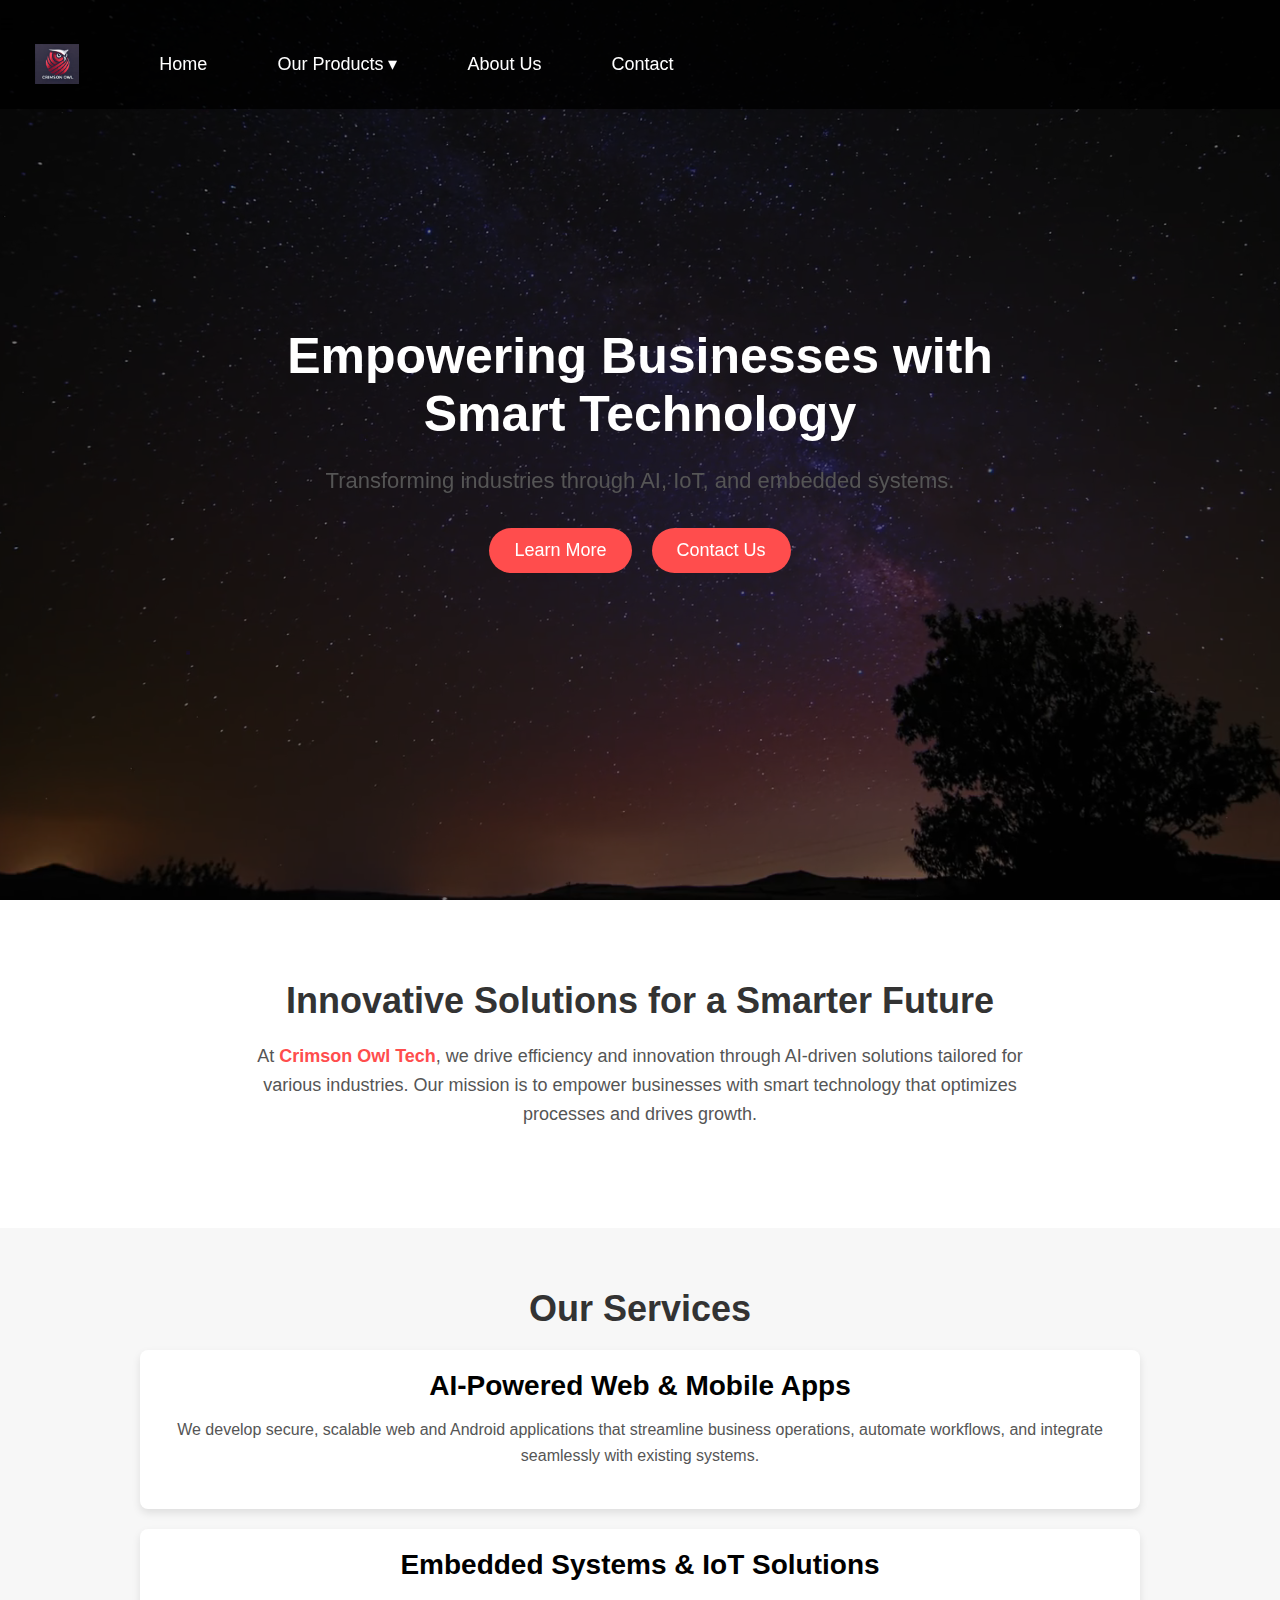
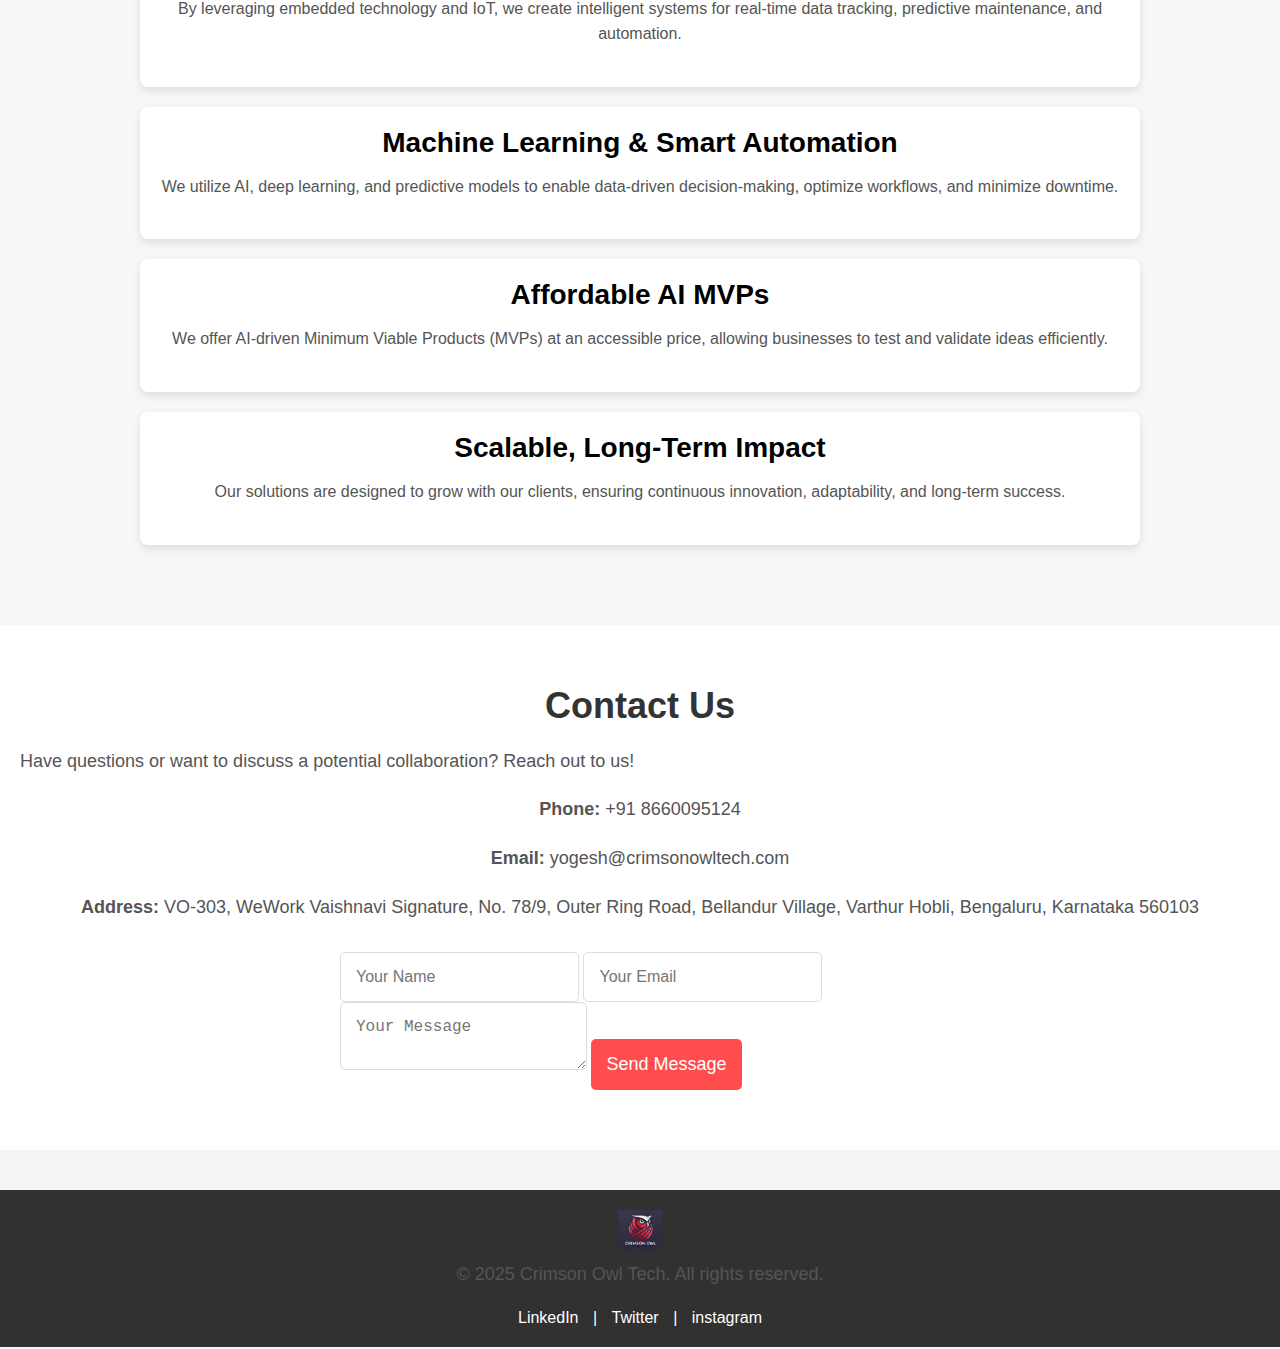
<file: index.html>
<!DOCTYPE html>
<html lang="en">
<head>
  <meta charset="UTF-8">
  <meta name="viewport" content="width=device-width, initial-scale=1.0">
  <meta name="description" content="Crimson Owl Tech - AI, IoT, and embedded solutions for businesses. We develop AI-powered web & mobile apps, embedded systems, and smart automation solutions.">
  <meta name="keywords" content="Crimson Owl Tech, AI solutions, IoT, embedded systems, software development, machine learning, business automation">
  <meta name="author" content="Crimson Owl Tech">
  <meta property="og:title" content="Crimson Owl Tech - AI & IoT Solutions">
  <meta property="og:description" content="We solve operational challenges with AI, IoT, and embedded systems. Our smart solutions optimize workflows, automate processes, and drive business growth.">
  <meta property="og:image" content="https://www.crimsonowltech.com/crimson_owl.jpeg">
  <meta property="og:url" content="https://www.crimsonowltech.com">
  <title>Crimson Owl Tech | AI & IoT Solutions</title>
  <link rel="icon" href="crimson_owl.jpeg" type="image/jpeg">
  <link rel="stylesheet" href="styles.css">

<script type="application/ld+json">
    {
      "@context": "https://schema.org",
      "@type": "Organization",
      "name": "Crimson Owl Tech",
      "url": "https://www.crimsonowltech.com",
      "logo": "https://www.crimsonowltech.com/crimson_owl.jpeg",
      "contactPoint": {
        "@type": "ContactPoint",
        "telephone": "+91 8660095124",
        "contactType": "customer service",
        "email": "crimsonowltech@gmail.com"
      },
      "address": {
        "@type": "PostalAddress",
        "streetAddress": "VO-303 WeWork Vaishnavi Signature, No. 78/9, Outer Ring Road, Bellandur Village, Varthur Hobli",
        "addressLocality": "Bengaluru",
        "addressRegion": "Karnataka",
        "postalCode": "560103",
        "addressCountry": "IN"
      }
    }
  </script>

</head>
<body>
  <header>
    <nav>
      <div class="menu-toggle" onclick="toggleMenu()">☰</div>
      <ul class="nav-links">
        <li><a href="index.html"><img src="crimson_owl.jpeg" alt="Crimson Owl Tech Logo"></a></li>
        <li><a href="index.html">Home</a></li>
        <li class="dropdown">
          <a href="#">Our Products ▾</a>
          <ul class="dropdown-content">
            <li><a href="#">Manufacturing</a></li>
            <li class="dropdown">
              <a href="#">Healthcare ▾</a>
              <ul class="dropdown-content sub-dropdown">
                <li><a href="foodmanagement.html">Food Management</a></li>
                <li><a href="#">Sanitizer</a></li>
              </ul>
            </li>
          </ul>
        </li>
        <li><a href="aboutus.html">About Us</a></li>
        <li><a href="#contact">Contact</a></li>
      </ul>
    </nav>
  </header>
  

  <div class="video-background">
    <video autoplay muted loop id="bg-video">
      <source src="Starry Night.mp4" type="video/mp4">
    </video>
    <div class="overlay">
      <div class="hero-content">
        <h1>Empowering Businesses with Smart Technology</h1>
        <p>Transforming industries through AI, IoT, and embedded systems.</p>
        <div class="cta-buttons">
          <a href="#about" class="cta-button">Learn More</a>
          <a href="#contact" class="cta-button">Contact Us</a>
        </div>
      </div>
    </div>
  </div>

  <div class="introduction-section" id="about">
    <div class="intro-content">
      <h2>Innovative Solutions for a Smarter Future</h2>
      <p>
        At <strong>Crimson Owl Tech</strong>, we drive efficiency and innovation through AI-driven solutions tailored for various industries. Our mission is to empower businesses with smart technology that optimizes processes and drives growth.
      </p>
    </div>
  </div>

  <section id="services">
    <div class="service-section">
      <h2>Our Services</h2>
      <div class="service-item">
        <h3>AI-Powered Web & Mobile Apps</h3>
        <p>We develop secure, scalable web and Android applications that streamline business operations, automate workflows, and integrate seamlessly with existing systems.</p>
      </div>
      <div class="service-item">
        <h3>Embedded Systems & IoT Solutions</h3>
        <p>By leveraging embedded technology and IoT, we create intelligent systems for real-time data tracking, predictive maintenance, and automation.</p>
      </div>
      <div class="service-item">
        <h3>Machine Learning & Smart Automation</h3>
        <p>We utilize AI, deep learning, and predictive models to enable data-driven decision-making, optimize workflows, and minimize downtime.</p>
      </div>
      <div class="service-item">
        <h3>Affordable AI MVPs</h3>
        <p>We offer AI-driven Minimum Viable Products (MVPs) at an accessible price, allowing businesses to test and validate ideas efficiently.</p>
      </div>
      <div class="service-item">
        <h3>Scalable, Long-Term Impact</h3>
        <p>Our solutions are designed to grow with our clients, ensuring continuous innovation, adaptability, and long-term success.</p>
      </div>
    </div>
  </section>

  <section id="contact">
    <div class="contact-section">
      <h2>Contact Us</h2>
      <p>Have questions or want to discuss a potential collaboration? Reach out to us!</p>
      <div class="contact-info">
        <p><strong>Phone:</strong> +91 8660095124</p>
        <p><strong>Email:</strong> yogesh@crimsonowltech.com</p>
        <p><strong>Address:</strong> VO-303, WeWork Vaishnavi Signature, No. 78/9, Outer Ring Road, Bellandur Village, Varthur Hobli, Bengaluru, Karnataka 560103</p>
      </div>
      <div class="contact-form">
        <form id="contactForm" onsubmit="redirectToWhatsApp(event)">
          <input type="text" name="name" placeholder="Your Name" required>
          <input type="email" name="email" placeholder="Your Email" required>
          <textarea name="message" placeholder="Your Message" required></textarea>
          <button type="submit" class="cta-button">Send Message</button>
        </form>
      </div>
    </div>
  </section>

  <footer>
    <img src="crimson_owl.jpeg" alt="Crimson Owl Tech Logo">
    <p>&copy; 2025 Crimson Owl Tech. All rights reserved.</p>
    <div class="social-links">
      <a href="https://www.linkedin.com/company/crimson-owl">LinkedIn</a> | <a href="https://x.com/CrimsonOwlTech">Twitter</a> | <a href="https://www.instagram.com/crimson_owl_tech">instagram</a>
    </div>
  </footer>

  <script src="script.js"></script>
  <script>
    function redirectToWhatsApp(event) {
      event.preventDefault();
      const form = document.getElementById('contactForm');
      const name = form.name.value;
      const email = form.email.value;
      const message = form.message.value;
      const whatsappUrl = `https://wa.me/918660095124?text=${encodeURIComponent(`${message}\nName: ${name}\nEmail: ${email}`)}`;
      window.open(whatsappUrl, '_blank');
    }

    function toggleMenu() {
      const navLinks = document.querySelector('.nav-links');
      navLinks.classList.toggle('active');
    }
  </script>
</body>
</html>
</file>
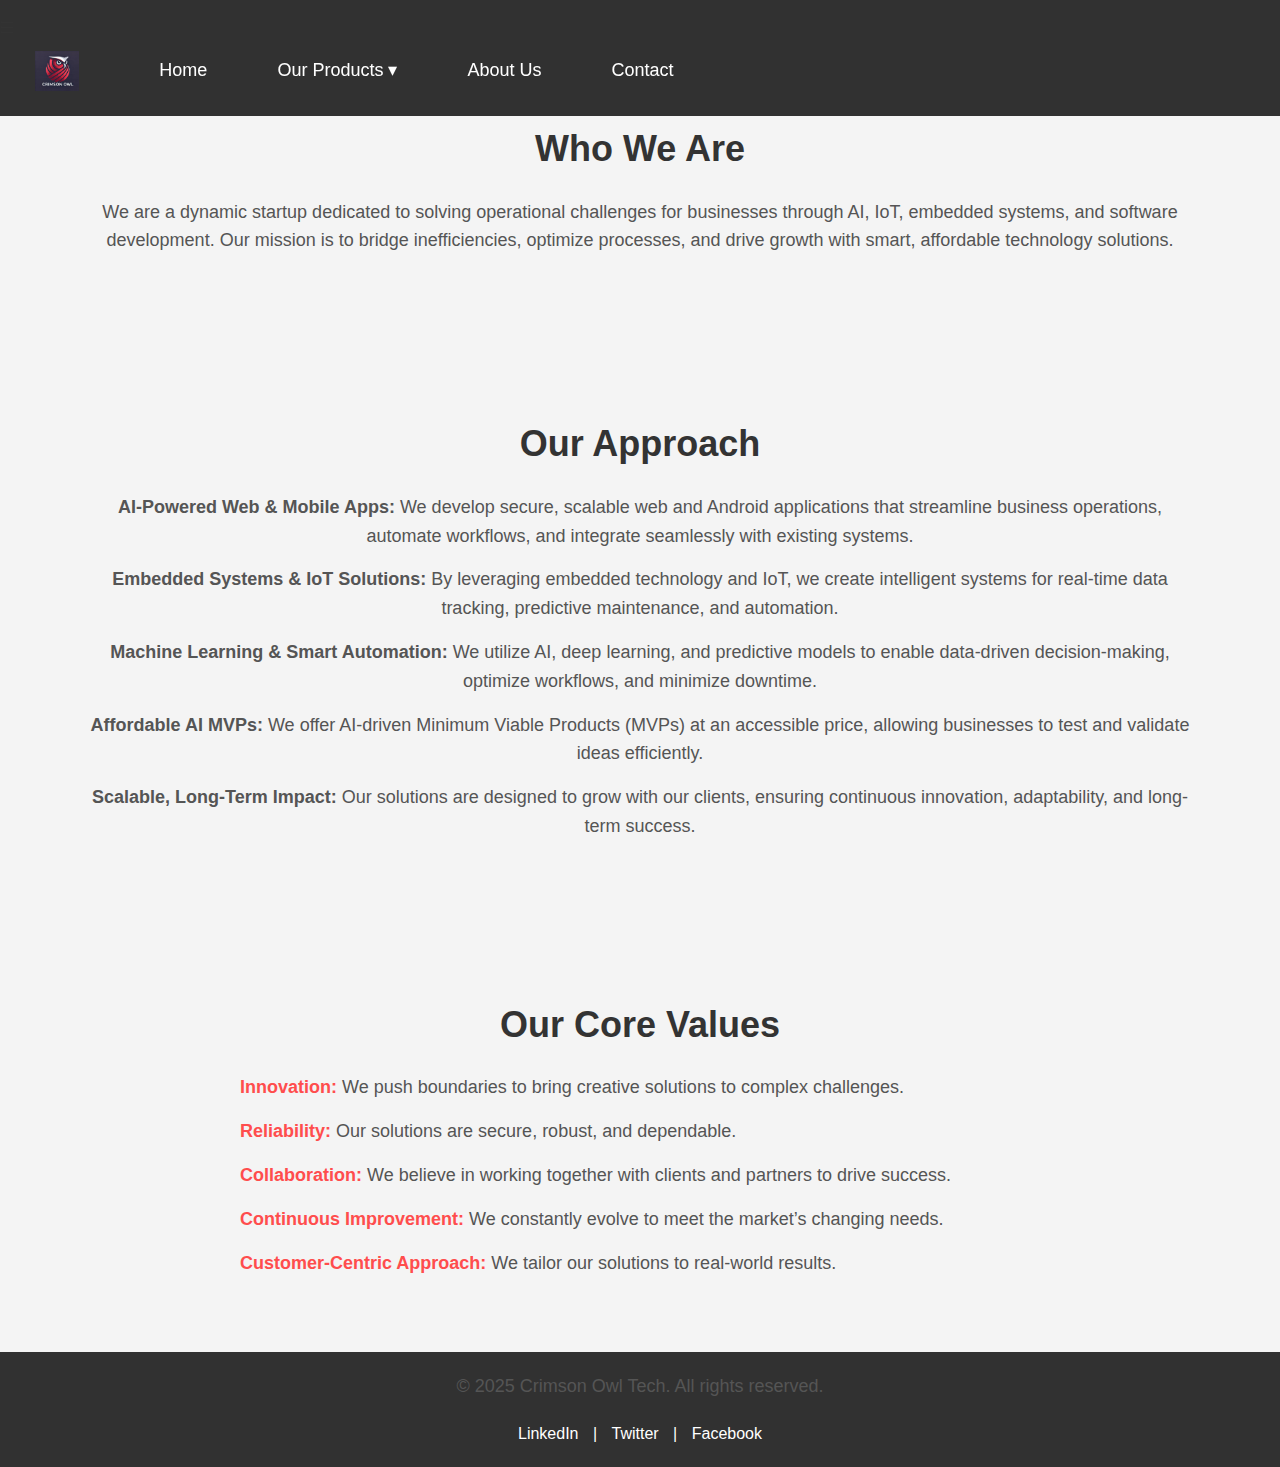
<file: aboutus.html>
<!DOCTYPE html>
<html lang="en">
<head>
  <meta charset="UTF-8">
  <meta name="viewport" content="width=device-width, initial-scale=1.0">
  <title>About Us | Crimson Owl Tech</title>
  <link rel="stylesheet" href="styles.css">
  
  <style>
    * {
      margin: 0;
      padding: 0;
      box-sizing: border-box;
      font-family: "Poppins", sans-serif;
    }

    body {
      background: #f4f4f4;
      color: #333;
      line-height: 1.6;
    }

    /* Header Navigation */
    header {
      background: rgba(0, 0, 0, 0.8);
      padding: 15px 0;
      position: fixed;
      width: 100%;
      top: 0;
      left: 0;
      z-index: 1000;
    }

    

    /* Page Sections */
    .container {
      width: 90%;
      max-width: 1200px;
      margin: 100px auto 40px;
      padding: 20px;
      text-align: center;
    }

    h2 {
      font-size: 36px;
      color: #333;
      margin-bottom: 20px;
    }

    p {
      font-size: 18px;
      color: #555;
      margin-bottom: 20px;
    }

    /* Core Values */
    .core-values ul {
      list-style: none;
      text-align: left;
      max-width: 800px;
      margin: 0 auto;
    }

    .core-values li {
      font-size: 18px;
      margin-bottom: 15px;
    }

    .core-values li strong {
      color: #ff4d4d;
    }

    /* Footer */
    footer {
      background: rgba(0, 0, 0, 0.8);
      color: white;
      padding: 20px;
      text-align: center;
      font-size: 16px;
      margin-top: 40px;
    }

    .social-links a {
      color: white;
      text-decoration: none;
      padding: 0 10px;
    }

    .social-links a:hover {
      color: #ff4d4d;
    }

   
  </style>
</head>
<body>
    <header>
        <nav>
          <div class="menu-toggle" onclick="toggleMenu()">☰</div>
          <ul class="nav-links">
            <li><a href="index.html"><img src="crimson_owl.jpeg" alt="Crimson Owl Tech Logo"></a></li>
            <li><a href="index.html">Home</a></li>
            <li class="dropdown">
              <a href="#">Our Products ▾</a>
              <ul class="dropdown-content">
                <li><a href="#">Manufacturing</a></li>
                <li class="dropdown">
                  <a href="#">Healthcare ▾</a>
                  <ul class="dropdown-content sub-dropdown">
                    <li><a href="#">Food Management</a></li>
                    <li><a href="#">Sanitizer</a></li>
                  </ul>
                </li>
              </ul>
            </li>
            <li><a href="aboutus.html">About Us</a></li>
            <li><a href="index.html#contact">Contact</a></li>
          </ul>
        </nav>
      </header>
      

  <!-- Company Overview -->
  <section class="container">
    <h2>Who We Are</h2>
    <p>
      We are a dynamic startup dedicated to solving operational challenges for businesses through AI, IoT, embedded systems, and software development. 
      Our mission is to bridge inefficiencies, optimize processes, and drive growth with smart, affordable technology solutions.
    </p>
  </section>

  <!-- Our Approach -->
  <section class="container">
    <h2>Our Approach</h2>
    <ul>
      <li><strong>AI-Powered Web & Mobile Apps:</strong> We develop secure, scalable web and Android applications that streamline business operations, automate workflows, and integrate seamlessly with existing systems.</li>
      <li><strong>Embedded Systems & IoT Solutions:</strong> By leveraging embedded technology and IoT, we create intelligent systems for real-time data tracking, predictive maintenance, and automation.</li>
      <li><strong>Machine Learning & Smart Automation:</strong> We utilize AI, deep learning, and predictive models to enable data-driven decision-making, optimize workflows, and minimize downtime.</li>
      <li><strong>Affordable AI MVPs:</strong> We offer AI-driven Minimum Viable Products (MVPs) at an accessible price, allowing businesses to test and validate ideas efficiently.</li>
      <li><strong>Scalable, Long-Term Impact:</strong> Our solutions are designed to grow with our clients, ensuring continuous innovation, adaptability, and long-term success.</li>
    </ul>
  </section>

  <!-- Core Values -->
  <section class="container core-values">
    <h2>Our Core Values</h2>
    <ul>
      <li><strong>Innovation:</strong> We push boundaries to bring creative solutions to complex challenges.</li>
      <li><strong>Reliability:</strong> Our solutions are secure, robust, and dependable.</li>
      <li><strong>Collaboration:</strong> We believe in working together with clients and partners to drive success.</li>
      <li><strong>Continuous Improvement:</strong> We constantly evolve to meet the market’s changing needs.</li>
      <li><strong>Customer-Centric Approach:</strong> We tailor our solutions to real-world results.</li>
    </ul>
  </section>

  <footer>
    <p>&copy; 2025 Crimson Owl Tech. All rights reserved.</p>
    <div class="social-links">
      <a href="#">LinkedIn</a> | <a href="#">Twitter</a> | <a href="#">Facebook</a>
    </div>
  </footer>

  <script>
    function toggleMenu() {
      const navLinks = document.querySelector('.nav-links');
      navLinks.classList.toggle('active');
    }
  </script>
</body>
</html>
</file>
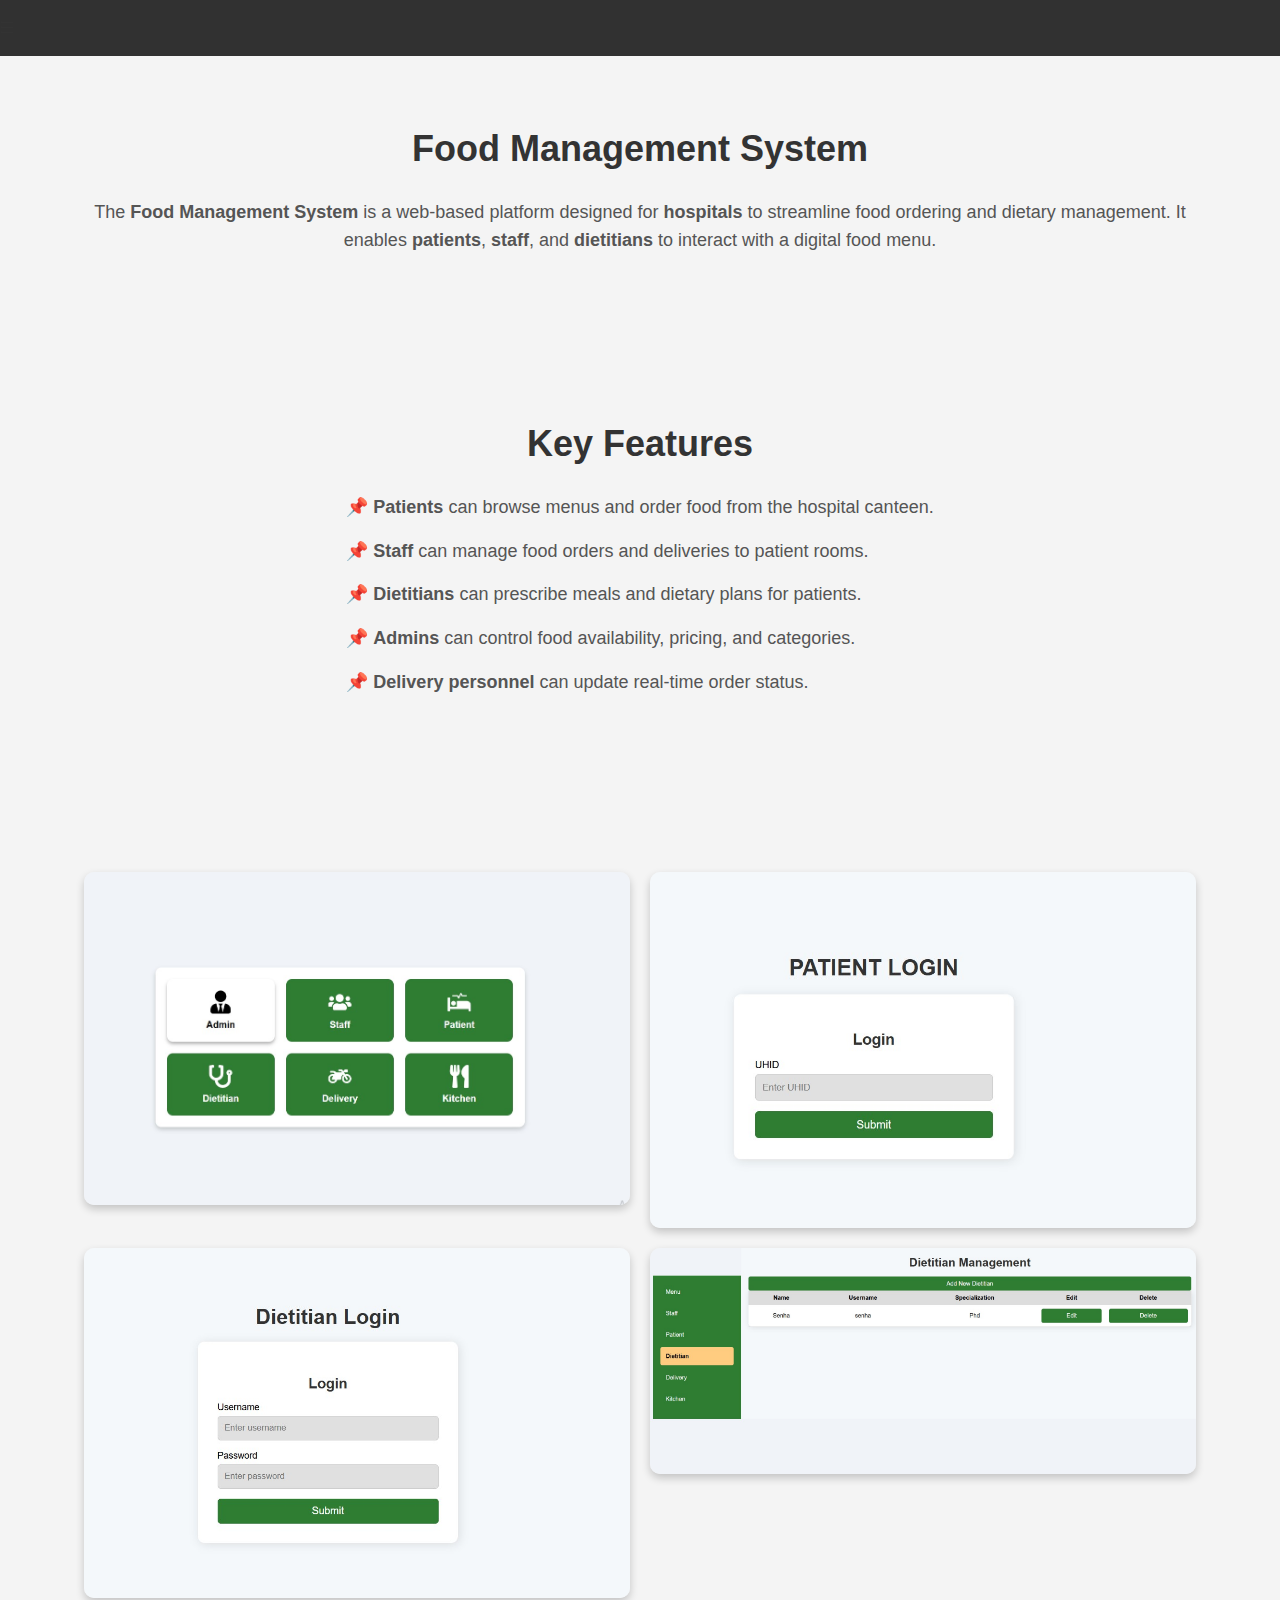
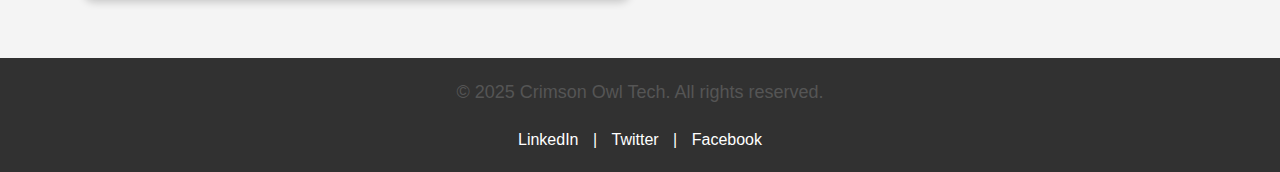
<file: foodmanagement.html>
<!DOCTYPE html>
<html lang="en">
<head>
  <meta charset="UTF-8">
  <meta name="viewport" content="width=device-width, initial-scale=1.0">
  <title>Food Management System | Crimson Owl Tech</title>
  <link rel="stylesheet" href="styles.css">
  <style>
    * {
      margin: 0;
      padding: 0;
      box-sizing: border-box;
      font-family: "Poppins", sans-serif;
    }

    body {
      background: #f4f4f4;
      color: #333;
      line-height: 1.6;
    }

    /* Header Navigation */
    header {
      background: rgba(0, 0, 0, 0.8);
      padding: 15px 0;
      position: fixed;
      width: 100%;
      top: 0;
      left: 0;
      z-index: 1000;
    }

    .nav-links {
      list-style: none;
      display: flex;
      justify-content: center;
      align-items: center;
      transition: max-height 0.3s ease;
      overflow: hidden;
      max-height: 0;
    }

    .nav-links.active {
      max-height: 500px; /* Adjust as needed */
    }

    .nav-links li {
      position: relative;
      margin: 0 20px;
    }

    .nav-links a {
      color: white;
      text-decoration: none;
      font-size: 18px;
      padding: 10px 20px;
      display: block;
      transition: color 0.3s ease;
    }

    .nav-links a:hover {
      color: #ff4d4d;
    }

    /* Dropdown Styling */
    .dropdown {
      position: relative;
    }

    .dropdown-content {
      display: none;
      position: absolute;
      left: 0;
      background: rgba(0, 0, 0, 0.9);
      min-width: 200px;
      border-radius: 5px;
      box-shadow: 0px 4px 8px rgba(0, 0, 0, 0.2);
    }

    .dropdown-content a {
      display: block;
      padding: 12px;
      color: white;
      transition: background 0.3s ease;
    }

    .dropdown-content a:hover {
      background: #ff4d4d;
    }

    /* Show dropdown on hover */
    .dropdown:hover > .dropdown-content {
      display: block;
    }

    /* Sub-dropdown */
    .sub-dropdown {
      position: absolute;
      left: 100%;
      top: 0;
      display: none;
    }

    .dropdown-content li:hover .sub-dropdown {
      display: block;
    }

    /* Page Sections */
    .container {
      width: 90%;
      max-width: 1200px;
      margin: 100px auto 40px;
      padding: 20px;
      text-align: center;
    }

    h2 {
      font-size: 36px;
      color: #333;
      margin-bottom: 20px;
    }

    p {
      font-size: 18px;
      color: #555;
      margin-bottom: 20px;
    }

    /* Image Gallery */
    .image-gallery {
      display: grid;
      grid-template-columns: repeat(2, 1fr);
      gap: 20px;
      margin-top: 20px;
    }

    .image-gallery img {
      width: 100%;
      height: auto;
      border-radius: 10px;
      box-shadow: 0 4px 8px rgba(0, 0, 0, 0.2);
    }

    /* Footer */
    footer {
      background: rgba(0, 0, 0, 0.8);
      color: white;
      padding: 20px;
      text-align: center;
      margin-top: 40px;
    }

    .social-links a {
      color: white;
      text-decoration: none;
      padding: 0 10px;
    }

    .social-links a:hover {
      color: #ff4d4d;
    }
  </style>
</head>
<body>
    <header>
        <nav>
          <div class="menu-toggle" onclick="toggleMenu()">☰</div>
          <ul class="nav-links">
            <li><a href="index.html">Home</a></li>
            <li class="dropdown">
              <a href="#">Our Products ▾</a>
              <ul class="dropdown-content">
                <li><a href="#">Manufacturing</a></li>
                <li class="dropdown">
                  <a href="#">Healthcare ▾</a>
                  <ul class="dropdown-content sub-dropdown">
                    <li><a href="foodmanagement.html">Food Management</a></li>
                    <li><a href="#">Sanitizer</a></li>
                  </ul>
                </li>
              </ul>
            </li>
            <li><a href="aboutus.html">About Us</a></li>
            <li><a href="index.html#contact">Contact</a></li>
          </ul>
        </nav>
      </header>

  <!-- Food Management Overview -->
  <section class="container">
    <h2>Food Management System</h2>
    <p>
      The <strong>Food Management System</strong> is a web-based platform designed for <strong>hospitals</strong> to streamline food ordering 
      and dietary management. It enables <strong>patients</strong>, <strong>staff</strong>, and <strong>dietitians</strong> to interact with a digital food menu.
    </p>
  </section>

  <!-- Key Features -->
  <section class="container">
    <h2>Key Features</h2>
    <ul style="text-align: left; display: inline-block;">
      <li>📌 <strong>Patients</strong> can browse menus and order food from the hospital canteen.</li>
      <li>📌 <strong>Staff</strong> can manage food orders and deliveries to patient rooms.</li>
      <li>📌 <strong>Dietitians</strong> can prescribe meals and dietary plans for patients.</li>
      <li>📌 <strong>Admins</strong> can control food availability, pricing, and categories.</li>
      <li>📌 <strong>Delivery personnel</strong> can update real-time order status.</li>
    </ul>
  </section>

  <!-- Screenshots -->
  <section class="container">
    <div class="image-gallery">
      <img src="img1.jpg" alt="Dashboard">
      <img src="img2.jpg" alt="Ordering System">
      <img src="img3.jpg" alt="Dietitian Meal Assignment">
      <img src="img4.jpg" alt="Delivery Tracking">
    </div>
  </section>

  <footer>
    <p>&copy; 2025 Crimson Owl Tech. All rights reserved.</p>
    <div class="social-links">
      <a href="#">LinkedIn</a> | <a href="#">Twitter</a> | <a href="#">Facebook</a>
    </div>
  </footer>

  <script>
    function toggleMenu() {
      const navLinks = document.querySelector('.nav-links');
      navLinks.classList.toggle('active');
    }
  </script>
</body>
</html>
</file>
<file: styles.css>
* {
  margin: 0;
  padding: 0;
  box-sizing: border-box;
}

body, html {
  height: 100%;
  font-family: "Poppins", sans-serif;
  background-color: #f4f4f4;
}

/* Navigation Bar */
header {
  position: fixed;
  top: 0;
  left: 0;
  width: 100%;
  background: rgba(0, 0, 0, 0.8);
  z-index: 1000;
  padding: 15px 0;
  display: flex;
  align-items: center;
  justify-content: space-between;
}

/* Navigation Styling */
.nav-links {
  list-style: none;
  display: flex;
  justify-content: center;
  padding: 0;
  align-items: center;
}

.nav-links li {
  position: relative;
  margin: 0 15px;
}

.nav-links a {
  color: white;
  text-decoration: none;
  font-size: 18px;
  padding: 10px 20px;
  display: block;
  transition: color 0.3s ease;
}

.nav-links a:hover {
  color: #ff4d4d;
}

.nav-links li a img {
  height: 40px;
  vertical-align: middle;
  margin-right: 10px;
}

/* Dropdown Styling */
.dropdown {
  position: relative;
}

.dropdown-content {
  display: none;
  position: absolute;
  left: 0;
  background: rgba(0, 0, 0, 0.9);
  min-width: 200px;
  box-shadow: 0px 4px 8px rgba(0, 0, 0, 0.2);
  border-radius: 5px;
}

.dropdown-content a {
  display: block;
  padding: 12px;
  color: white;
  transition: background 0.3s ease;
}

.dropdown-content a:hover {
  background: #ff4d4d;
}

/* Show dropdown on hover */
.dropdown:hover > .dropdown-content {
  display: block;
}

/* Sub-dropdown (Nested Dropdown) */
.sub-dropdown {
  position: absolute;
  left: 100%;
  top: 0;
  display: none;
}

.dropdown-content li:hover .sub-dropdown {
  display: block;
}

/* Mobile View */
@media (max-width: 768px) {
  header {
    flex-direction: column;
    align-items: flex-start;
    padding: 10px;
  }

  .nav-links {
    flex-direction: column;
    width: 100%;
    display: none;
  }

  .nav-links.active {
    display: flex;
  }

  .nav-links li {
    margin: 10px 0;
    width: 100%;
  }

  .nav-links a {
    padding: 10px;
    width: 100%;
    text-align: left;
  }

  .dropdown-content {
    position: static;
    box-shadow: none;
    border-radius: 0;
    background: rgba(0, 0, 0, 0.8);
  }

  .sub-dropdown {
    position: static;
    display: none;
  }

  .dropdown-content li:hover .sub-dropdown {
    display: block;
  }

  .nav-toggle {
    display: block;
    cursor: pointer;
    color: white;
    font-size: 24px;
    padding: 10px;
  }

  .nav-toggle.active + .nav-links {
    display: flex;
  }

  .menu-toggle {
    display: block;
    cursor: pointer;
    font-size: 24px;
    color: white;
    position: absolute;
    top: 15px;
    right: 20px;
  }
}

/* Video Background */
.video-background {
  position: relative;
  height: 100vh;
  overflow: hidden;
}

#bg-video {
  width: 100%;
  height: 100%;
  object-fit: cover;
}

.overlay {
  position: absolute;
  top: 0;
  left: 0;
  width: 100%;
  height: 100%;
  background: rgba(0, 0, 0, 0.5);
  display: flex;
  justify-content: center;
  align-items: center;
  text-align: center;
  color: white;
}

.hero-content {
  max-width: 800px;
  padding: 20px;
}

.hero-content h1 {
  font-size: 50px;
  font-weight: 700;
  margin-bottom: 20px;
}

.hero-content p {
  font-size: 22px;
  margin-bottom: 30px;
}

.cta-buttons {
  display: flex;
  justify-content: center;
  gap: 20px;
}

.cta-button {
  padding: 12px 25px;
  background: #ff4d4d;
  color: white;
  font-size: 18px;
  text-decoration: none;
  border-radius: 50px;
  transition: background 0.3s ease, transform 0.2s;
}

.cta-button:hover {
  background: #e60000;
  transform: scale(1.05);
}

/* Introduction Section */
.introduction-section {
  padding: 80px 20px;
  background-color: #fff;
  text-align: center;
}

.intro-content {
  max-width: 800px;
  margin: 0 auto;
}

.intro-content h2 {
  font-size: 36px;
  margin-bottom: 20px;
  color: #333;
}

.intro-content p {
  font-size: 18px;
  line-height: 1.6;
  color: #555;
}

.intro-content strong {
  color: #ff4d4d;
}

/* Services Section */
#services {
  padding: 60px 20px;
  background-color: #f7f7f7;
  text-align: center;
}

.service-section {
  max-width: 1000px;
  margin: 0 auto;
}

.service-item {
  background: white;
  padding: 20px;
  margin: 20px 0;
  box-shadow: 0 4px 8px rgba(0, 0, 0, 0.1);
  border-radius: 8px;
}

.service-item h3 {
  font-size: 28px;
  margin-bottom: 15px;
}

.service-item p {
  font-size: 16px;
  color: #555;
}

/* Contact Section */
#contact {
  padding: 60px 20px;
  background-color: #fff;
}

.contact-section h2 {
  text-align: center;
  font-size: 36px;
  margin-bottom: 20px;
}

.contact-info {
  text-align: center;
  font-size: 18px;
  color: #555;
  margin-bottom: 30px;
}

.contact-form {
  max-width: 600px;
  margin: 0 auto;
  display: flex;
  flex-direction: column;
  gap: 20px;
}

.contact-form input,
.contact-form textarea {
  padding: 15px;
  border: 1px solid #ddd;
  border-radius: 5px;
  font-size: 16px;
}

.contact-form button {
  padding: 15px;
  background: #ff4d4d;
  color: white;
  border: none;
  font-size: 18px;
  border-radius: 5px;
  cursor: pointer;
}

.contact-form button:hover {
  background: #e60000;
}

/* Footer */
footer {
  background: rgba(0, 0, 0, 0.8);
  color: white;
  padding: 20px;
  text-align: center;
  font-size: 16px;
  margin-top: 40px;
  display: flex;
  flex-direction: column;
  align-items: center;
}

footer img {
  height: 40px;
  margin-bottom: 10px;
}

.social-links a {
  color: white;
  text-decoration: none;
  padding: 0 10px;
}

social-links a:hover {
  color: #ff4d4d;
}

/* About Us Page Styles */

/* Section Layout */
.container {
  width: 90%;
  max-width: 1200px;
  margin: 0 auto;
  padding: 20px;
}

h2 {
  font-size: 36px;
  margin-bottom: 20px;
  color: #333;
}

p {
  font-size: 18px;
  line-height: 1.6;
  color: #555;
  margin-bottom: 20px;
}

ul {
  list-style-type: none;
  margin: 0;
  padding: 0;
}

ul li {
  font-size: 18px;
  color: #555;
  margin-bottom: 15px;
}

/* Core Values Section */
.core-values ul li strong {
  color: #ff4d4d;
}

/* Footer for About Us Page */
footer {
  background: rgba(0, 0, 0, 0.8);
  color: white;
  padding: 20px;
  text-align: center;
  font-size: 16px;
}

.social-links a {
  color: white;
  text-decoration: none;
  padding: 0 10px;
}

.social-links a:hover {
  color: #ff4d4d;
}

html {
  scroll-behavior: smooth;
}
</file>
